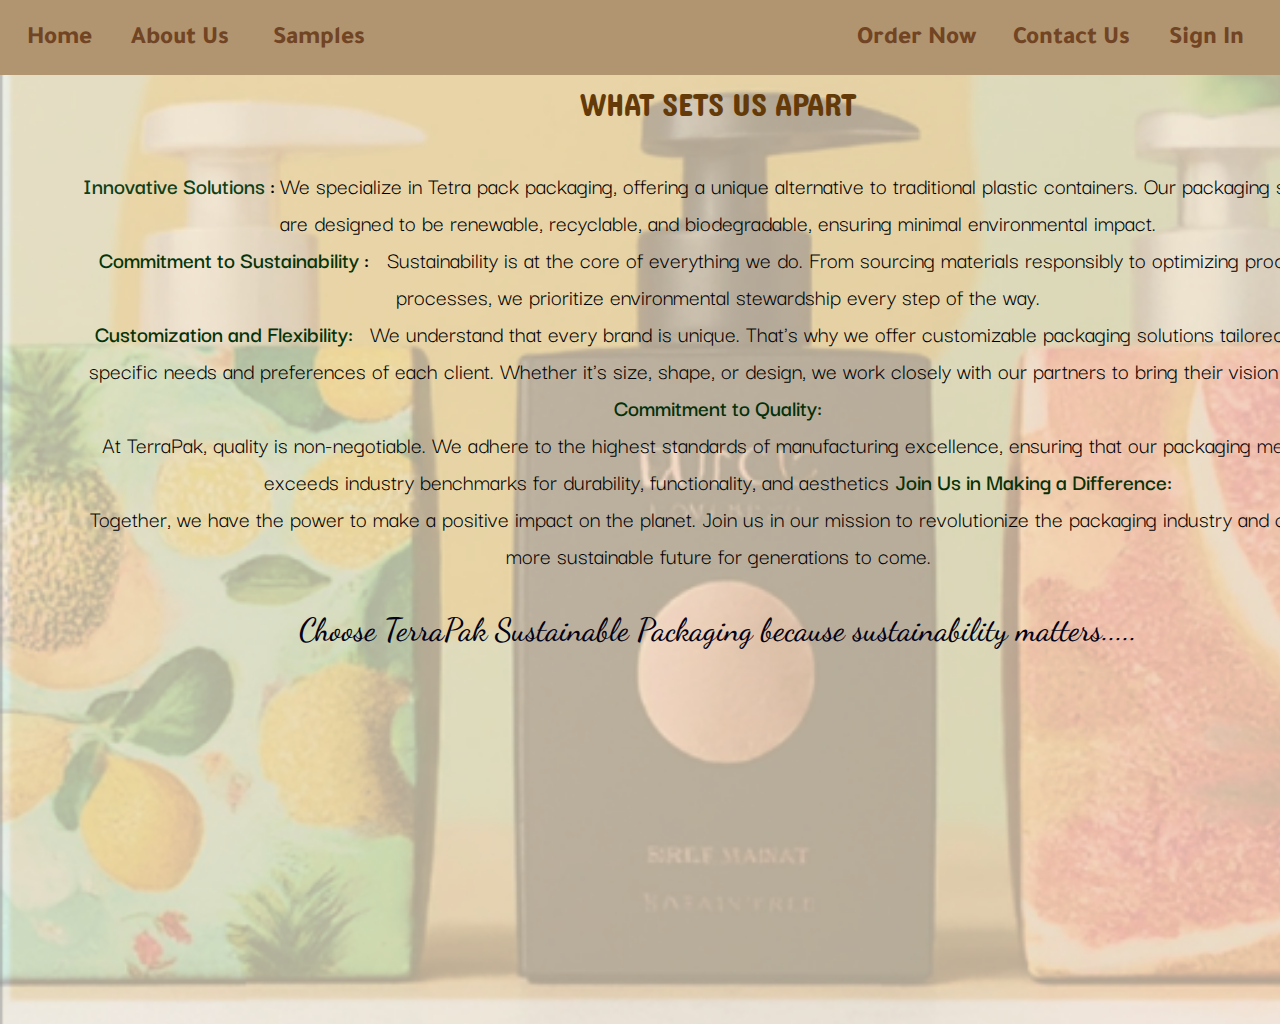
<file: setsusapart/index.html>
<!DOCTYPE html>
<html>
  <head>
    <meta charset="utf-8" />
    <meta name="viewport" content="initial-scale=1, width=device-width" />

    <link rel="stylesheet" href="./global.css" />
    <link rel="stylesheet" href="./style.css" />
    <link
      rel="stylesheet"
      href="https://fonts.googleapis.com/css2?family=Tajawal:wght@800&display=swap"
    />
    <link
      rel="stylesheet"
      href="https://fonts.googleapis.com/css2?family=Dangrek:wght@400&display=swap"
    />
    <link
      rel="stylesheet"
      href="https://fonts.googleapis.com/css2?family=Suwannaphum:wght@300&display=swap"
    />
    <link
      rel="stylesheet"
      href="https://fonts.googleapis.com/css2?family=Sunflower:wght@300&display=swap"
    />
    <link
      rel="stylesheet"
      href="https://fonts.googleapis.com/css2?family=Darker Grotesque:wght@400;500;600;700&display=swap"
    />
    <link
      rel="stylesheet"
      href="https://fonts.googleapis.com/css2?family=Dancing Script:wght@500;700&display=swap"
    />
  </head>
  <body>
    <div class="desktop-9">
      <header class="rectangle-parent8">
        <div class="frame-child11"></div>
        <nav class="frame-parent8">
          <div class="home-container">
            <div class="home3">Home</div>
          </div>
          <div class="about-us4">About Us</div>
          <div class="samples3">Samples</div>
        </nav>
        <nav class="frame-parent9">
          <div class="order-now-wrapper1">
            <div class="order-now3">Order Now</div>
          </div>
          <div class="contact-us3">Contact Us</div>
          <div class="sign-in3">Sign In</div>
        </nav>
      </header>
      <div class="desktop-9-child"></div>
      <main class="image-3-parent">
        <img class="image-3-icon1" alt="" src="./images/background.png" />

        <section class="what-sets-us-container">
          <p class="what-sets-us-apart">
            <span class="what-sets-us">WHAT SETS US APART</span>
          </p>
          <p class="blank-line1">
            <span>
              <span class="blank-line2">&nbsp;</span>
            </span>
          </p>
          <p class="innovative-solutions-we-spe">
            <span class="innovative-solutions-we-spe1">
              <span>
                <span class="innovative-solutions">
                  <span class="innovative-solutions1"
                    >Innovative Solutions</span
                  >
                </span>
                <span>
                  <span class="span">: </span>
                  <span class="span1"> </span>
                  <span
                    >We specialize in Tetra pack packaging, offering a unique
                    alternative to traditional plastic containers. Our packaging
                    solutions are designed to be renewable, recyclable, and
                    biodegradable, ensuring minimal environmental impact.</span
                  >
                </span>
              </span>
            </span>
          </p>
          <p class="commitment-to-sustainability">
            <span class="commitment-to-sustainability1">
              <span>
                <span class="commitment-to-sustainability2">
                  <span class="commitment-to-sustainability3"
                    >Commitment to Sustainability</span
                  >
                </span>
                <span>
                  <span class="span2">:</span>
                  <span class="blank-line3">&nbsp;</span>
                  <span>
                    Sustainability is at the core of everything we do. From
                    sourcing materials responsibly to optimizing production
                    processes, we prioritize environmental stewardship every
                    step of the way.</span
                  >
                </span>
              </span>
            </span>
          </p>
          <p class="customization-and-flexibility">
            <span class="customization-and-flexibility1">
              <span>
                <span class="customization-and-flexibility2">
                  <span class="customization-and-flexibility3"
                    >Customization and Flexibility:</span
                  >
                </span>
                <span>
                  <span class="span3"> </span>
                  <span class="blank-line4">&nbsp;</span>
                  <span
                    >We understand that every brand is unique. That's why we
                    offer customizable packaging solutions tailored to the
                    specific needs and preferences of each client. Whether it's
                    size, shape, or design, we work closely with our partners to
                    bring their vision to life.</span
                  >
                  <span class="blank-line5">&nbsp;</span>
                </span>
                <span class="commitment-to-quality"
                  >Commitment to Quality:</span
                >
              </span>
            </span>
          </p>
          <p class="at-terrapak-quality-is-non-ne">
            <span class="at-terrapak-quality-is-non-ne1">
              <span>
                <span>
                  <span
                    >At TerraPak, quality is non-negotiable. We adhere to the
                    highest standards of manufacturing excellence, ensuring that
                    our packaging meets or exceeds industry benchmarks for
                    durability, functionality, and aesthetics</span
                  >
                  <span class="span4"> </span>
                </span>
                <span class="join-us-in">Join Us in Making a Difference:</span>
              </span>
            </span>
          </p>
          <p class="together-we-have-the-power-to">
            <span class="together-we-have-the-power-to1">
              <span>
                <span>
                  <span
                    >Together, we have the power to make a positive impact on
                    the planet. Join us in our mission to revolutionize the
                    packaging industry and create a more sustainable future for
                    generations to come.</span
                  >
                </span>
              </span>
            </span>
          </p>
          <p class="blank-line6">
            <span class="blank-line7">
              <span>
                <span>
                  <span class="blank-line8">&nbsp;</span>
                </span>
              </span>
            </span>
          </p>
          <p class="choose-terrapak-sustainable-pa">
            <span class="choose-terrapak-sustainable-pa1">
              <span class="choose-terrapak-sustainable"
                >Choose TerraPak Sustainable Packaging because
                sustainability matters.....</span
              >
            </span>
          </p>
          <p class="blank-line9">
            <span class="blank-line10">
              <span class="blank-line11">&nbsp;</span>
            </span>
          </p>
        </section>
      </main>
    </div>
  </body>
</html>
</file>
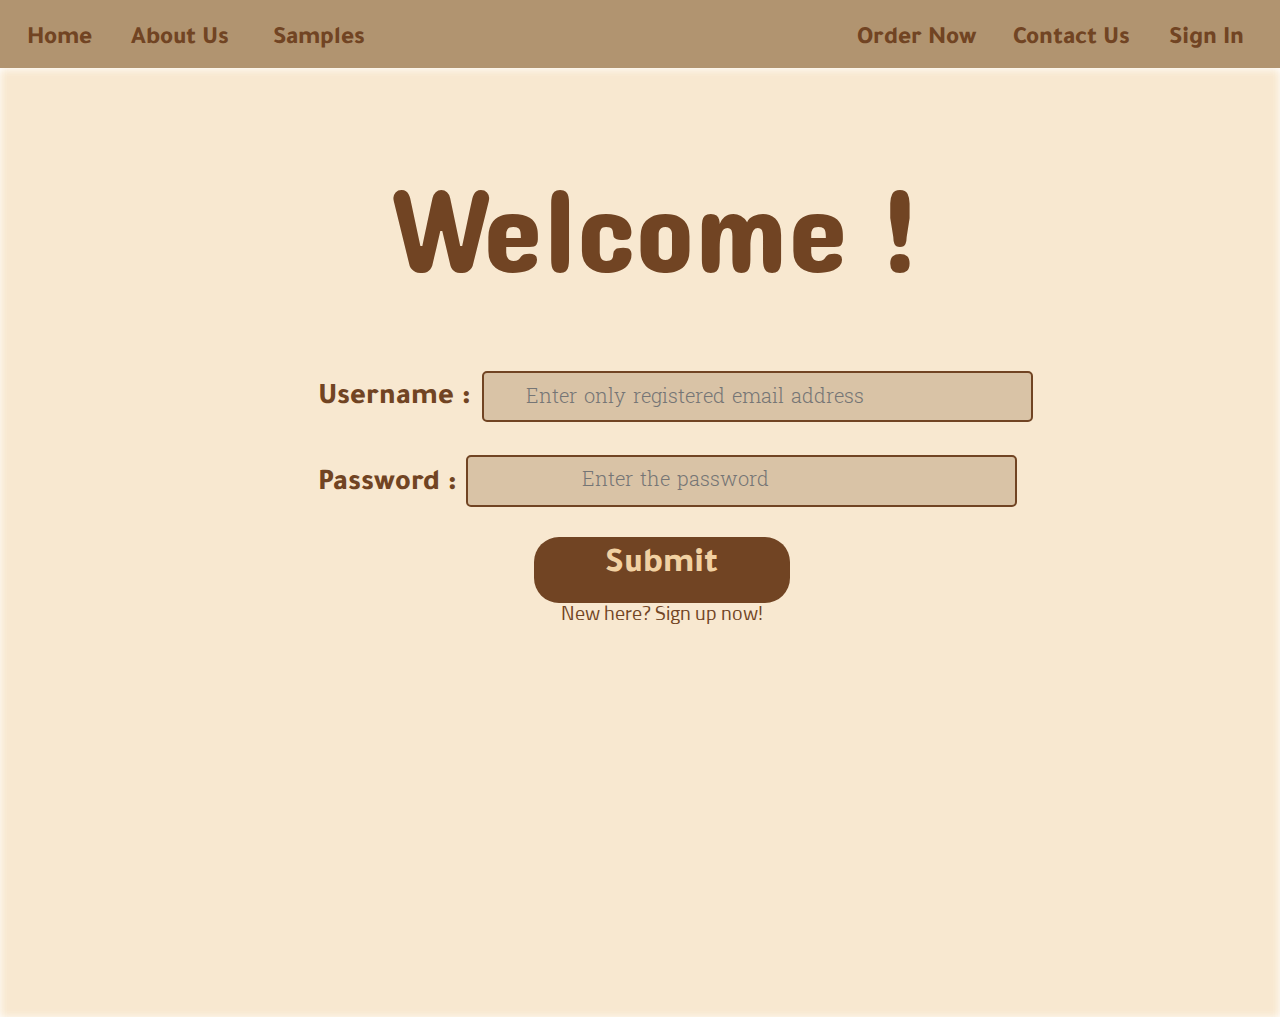
<file: sign in/index.html>
<!DOCTYPE html>
<html>
  <head>
    <meta charset="utf-8" />
    <meta name="viewport" content="initial-scale=1, width=device-width" />

    <link rel="stylesheet" href="./global.css" />
    <link rel="stylesheet" href="./index.css" />
    <link
      rel="stylesheet"
      href="https://fonts.googleapis.com/css2?family=Tajawal:wght@800&display=swap"
    />
    <link
      rel="stylesheet"
      href="https://fonts.googleapis.com/css2?family=Dangrek:wght@400&display=swap"
    />
    <link
      rel="stylesheet"
      href="https://fonts.googleapis.com/css2?family=Suwannaphum:wght@300&display=swap"
    />
    <link
      rel="stylesheet"
      href="https://fonts.googleapis.com/css2?family=Sunflower:wght@300&display=swap"
    />
  </head>
  <body>
    <div class="desktop-6">
      <header class="rectangle-parent">
        <div class="frame-child"></div>
        <nav class="frame-parent">
          <div class="home-wrapper">
            <div class="home"><a id="buttons" href="home.html">Home</a></div>
          </div>
          <div class="about-us"><a id="buttons" href="about-us.html">About Us</a></div>
          <div class="samples"><a id="buttons" href="Samples.html">Samples</a></div>
        </nav>
        <nav class="frame-group">
          <div class="order-now-wrapper">
            <div class="order-now"><a id="buttons" href="order-now.html">Order Now</a></div>
          </div>
          <div class="contact-us"><a id="buttons" href="Contact-us.html">Contact Us</a></div>
          <div class="sign-in"><a id="buttons" href="Sign-In.html">Sign In</a></div>
        </nav>
      </header>
      <main class="rectangle-group">
        <section class="frame-item"></section>
        <div class="welcome-wrapper">
          <h1 class="welcome">Welcome !</h1>
        </div>
        <form class="frame-container">
          <div class="frame-div">
            <div class="username-wrapper">
              <div class="username">Username :</div>
            </div>
            <div class="rectangle-container">
              <div class="frame-inner"></div>
              <input
                class="enter-only-registered"
                placeholder="Enter only registered email address"
                type="text"
              />
            </div>
          </div>
          <div class="password-parent">
            <div class="password">Password :</div>
            <div class="rectangle-parent1">
              <div class="rectangle-div"></div>
              <input
                class="enter-the-password"
                placeholder="Enter the password"
                type="text"
              />
            </div>
          </div>
          <div class="frame-wrapper">
            <div class="new-here-sign-up-now-parent">
              <a class="new-here-sign" href="/hackathon/signup/index.html" id="buttons">New here? Sign up now!</a>
              <button class="vector-parent">
                <!-- <img
                  class="rectangle-icon"
                  alt=""
                  src="./public/rectangle-19.svg"
                /> -->

                <div class="submit">Submit</div>
              </button>
            </div>
          </div>
        </form>
      </main>
    </div>
  </body>
</html>
</file>
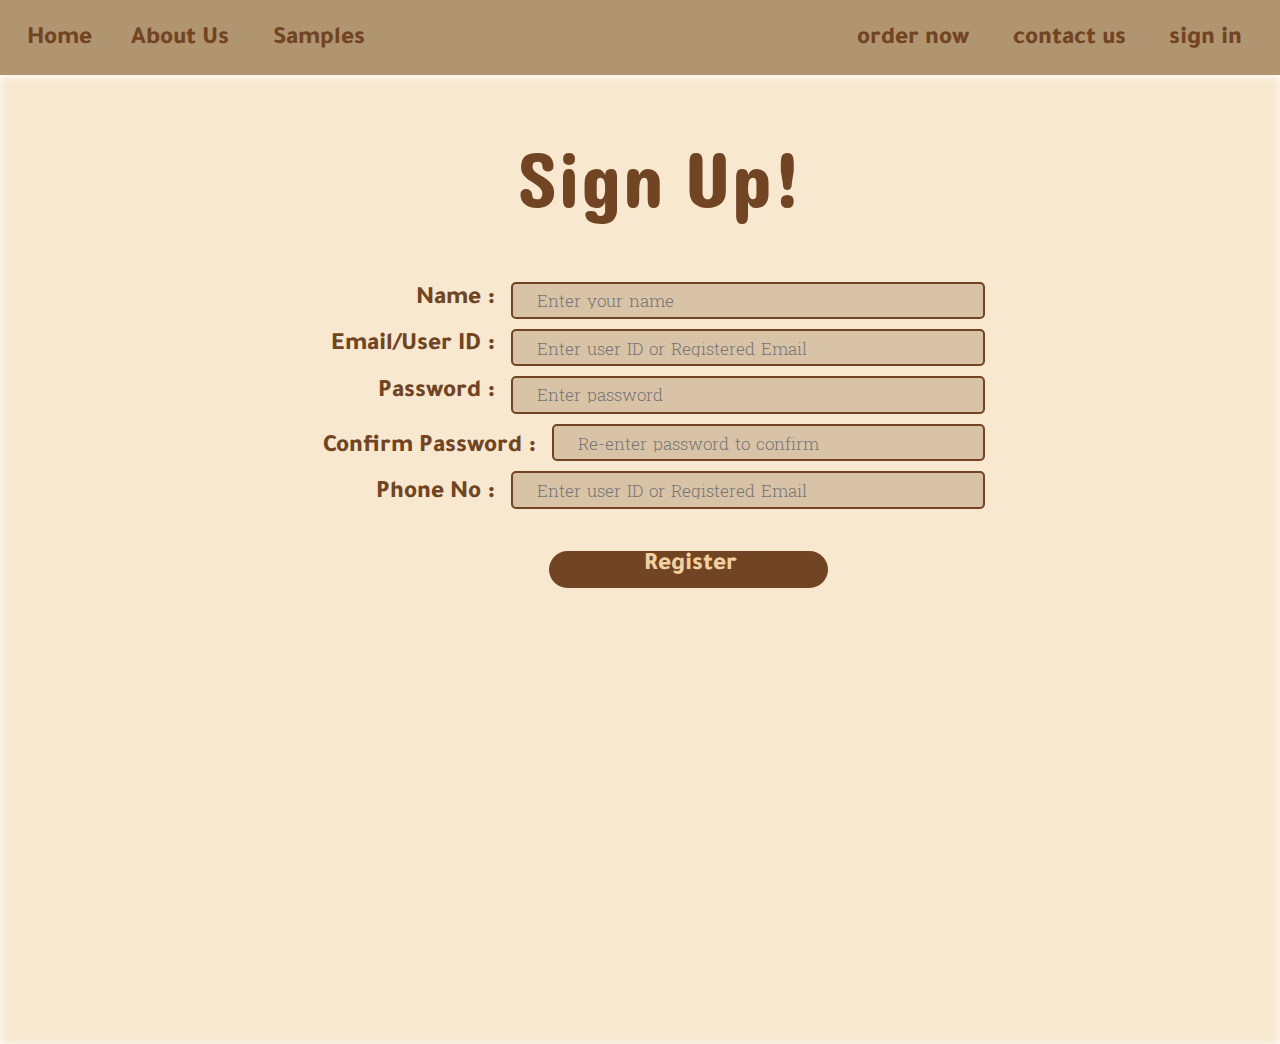
<file: signup/index.html>
<!DOCTYPE html>
<html>
  <head>
    <meta charset="utf-8" />
    <meta name="viewport" content="initial-scale=1, width=device-width" />

    <link rel="stylesheet" href="./global.css" />
    <link rel="stylesheet" href="./index.css" />
    <link
      rel="stylesheet"
      href="https://fonts.googleapis.com/css2?family=Tajawal:wght@800&display=swap"
    />
    <link
      rel="stylesheet"
      href="https://fonts.googleapis.com/css2?family=Dangrek:wght@400&display=swap"
    />
    <link
      rel="stylesheet"
      href="https://fonts.googleapis.com/css2?family=Suwannaphum:wght@300&display=swap"
    />
    <link
      rel="stylesheet"
      href="https://fonts.googleapis.com/css2?family=Sunflower:wght@300&display=swap"
    />
  </head>
  <body>
    <div class="desktop-7">
      <header class="group-header">
        <div class="frame-child1"></div>
        <nav class="f-r-a-m-e-h-e-a-d-e-r-parent">
          <div class="f-r-a-m-e-h-e-a-d-e-r">
            <div class="home1"><a id="buttons" href="Home.html">Home</a></div>
          </div>
          <div class="about-us1"><a id="buttons" href="About-us.html">About Us</a></div>
          <div class="samples1"><a id="buttons" href="Samples.html">Samples</a></div>
        </nav>
        <nav class="frame-nav">
          <div class="order-now-container">
            <div class="order-now1"><a id="buttons" href="order-now.html">order now</a></div>
          </div>
          <div class="contact-us1"><a id="buttons" href="contact-us.html">contact us</a></div>
          <div class="sign-in1"><a id="buttons" href="sign-in.html">sign in</a></div>
        </nav>
      </header>
      <main class="label-password-confirmation-parent">
        <section class="label-password-confirmation"></section>
        <div class="sign-up-wrapper">
          <h1 class="sign-up">Sign Up!</h1>
        </div>
        <form class="frame-form">
          <div class="frame-parent1">
            <div class="frame-parent2">
              <div class="frame-wrapper1">
                <div class="name-parent">
                  <div class="name">Name :</div>
                  <div class="emailuser-id">Email/User ID :</div>
                  <div class="password1">Password :</div>
                </div>
              </div>
              <div class="frame-parent3">
                <div class="rectangle-parent2">
                  <div class="frame-child2"></div>
                  <input
                    class="enter-your-name"
                    placeholder="Enter your name "
                    type="text"
                  />
                </div>
                <div class="rectangle-parent3">
                  <div class="frame-child3"></div>
                  <input
                    class="enter-user-id"
                    placeholder="Enter user ID or Registered Email"
                    type="text"
                  />
                </div>
                <div class="rectangle-parent4">
                  <div class="frame-child4"></div>
                  <input
                    class="enter-password"
                    placeholder="Enter password"
                    type="text"
                  />
                </div>
              </div>
            </div>
            <div class="frame-parent4">
              <div class="confirm-password-wrapper">
                <div class="confirm-password">Confirm Password :</div>
              </div>
              <div class="rectangle-parent5">
                <div class="frame-child5"></div>
                <input
                  class="re-enter-password-to"
                  placeholder="Re-enter password to confirm"
                  type="text"
                />
              </div>
            </div>
            <div class="frame-parent5">
              <div class="phone-no-wrapper">
                <div class="phone-no">Phone No :</div>
              </div>
              <div class="rectangle-parent6">
                <div class="frame-child6"></div>
                <input
                  class="enter-user-id1"
                  placeholder="Enter user ID or Registered Email"
                  type="text"
                />
              </div>
            </div>
          </div>
          <div class="frame-wrapper2">
            <button class="vector-group">

              <div class="register">Register</div>
            </button>
          </div>
        </form>
      </main>
    </div>
  </body>
</html>
</file>
<file: setsusapart/global.css>
body {
    margin: 0;
    line-height: normal;
  }
  
  :root {
    /* fonts */
    --font-tajawal: Tajawal;
    --font-sunflower: Sunflower;
    --font-suwannaphum: Suwannaphum;
    --font-dangrek: Dangrek;
    --font-darker-grotesque: "Darker Grotesque";
    --font-dancing-script: "Dancing Script";
  
    /* font sizes */
    --font-size-16xl: 35px;
    --font-size-2xl: 21px;
    --font-size-9xl: 28px;
    --font-size-xl: 20px;
    --font-size-base: 16px;
    --font-size-11xl: 30px;
    --font-size-lg: 18px;
    --font-size-5xl: 24px;
    --font-size-6xl: 25px;
    --font-size-mid: 17px;
    --font-size-13xl: 32px;
    --font-size-lgi: 19px;
  
    /* Colors */
    --color-white: #fff;
    --color-navajowhite-100: #f1d1a2;
    --color-navajowhite-200: rgba(241, 209, 162, 0.5);
    --color-saddlebrown-100: #714423;
    --color-gray-100: rgba(0, 0, 0, 0.6);
    --color-tan-100: #b19470;
    --color-tan-200: rgba(177, 148, 112, 0.44);
    --color-sienna: #966b4a;
    --color-silver: #c5c4ae;
    --color-black: #000;
  
    /* Gaps */
    --gap-xl: 20px;
    --gap-base-9: 15.9px;
  
    /* Paddings */
    --padding-40xl: 59px;
    --padding-6xl: 25px;
    --padding-140xl: 159px;
    --padding-xl: 20px;
    --padding-18xl: 37px;
    --padding-55xl: 74px;
    --padding-base: 16px;
    --padding-smi: 13px;
    --padding-8xl: 27px;
    --padding-3xl: 22px;
    --padding-3xs-7: 9.7px;
    --padding-2xs-6: 10.6px;
    --padding-5xl-1: 24.1px;
    --padding-5xs-9: 7.9px;
  
    /* Border radiuses */
    --br-6xl: 25px;
    --br-8xs: 5px;
  }
</file>
<file: setsusapart/style.css>
.frame-child11 {
    height: 75px;
    width: 1440px;
    position: relative;
    background-color: var(--color-tan-100);
    display: none;
    max-width: 100%;
  }
  .home3 {
    align-self: stretch;
    position: relative;
    font-weight: 800;
    z-index: 1;
  }
  .home-container {
    width: 126px;
    display: flex;
    flex-direction: column;
    align-items: flex-start;
    justify-content: flex-start;
    padding: 0 var(--padding-3xl) 0 0;
    box-sizing: border-box;
  }
  .about-us4,
  .samples3 {
    position: relative;
    font-weight: 800;
    z-index: 1;
    margin-left: -22px;
  }
  .about-us4 {
    flex: 1;
    white-space: nowrap;
  }
  .samples3 {
    width: 122px;
    display: inline-block;
    flex-shrink: 0;
  }
  .frame-parent8 {
    margin: 0;
    width: 368px;
    display: flex;
    flex-direction: row;
    align-items: flex-start;
    justify-content: flex-start;
    max-width: 100%;
    text-align: left;
    font-size: var(--font-size-6xl);
    color: var(--color-saddlebrown-100);
    font-family: var(--font-tajawal);
  }
  .order-now3 {
    width: 142px;
    height: 37px;
    position: relative;
    font-weight: 800;
    display: inline-block;
    flex-shrink: 0;
    white-space: nowrap;
    box-sizing: border-box;
    padding-right: var(--padding-xl);
    z-index: 1;
  }
  .order-now-wrapper1 {
    flex: 1;
    display: flex;
    flex-direction: column;
    align-items: flex-start;
    justify-content: flex-start;
  }
  .contact-us3,
  .sign-in3 {
    position: relative;
    font-weight: 800;
    white-space: nowrap;
    z-index: 1;
    margin-left: -26px;
  }
  .contact-us3 {
    flex: 1;
  }
  .sign-in3 {
    height: 37px;
    width: 95px;
    display: inline-block;
    flex-shrink: 0;
  }
  .frame-parent9,
  .rectangle-parent8 {
    display: flex;
    flex-direction: row;
    align-items: flex-start;
    max-width: 100%;
  }
  .frame-parent9 {
    margin: 0;
    width: 407px;
    justify-content: flex-start;
    text-align: left;
    font-size: var(--font-size-6xl);
    color: var(--color-saddlebrown-100);
    font-family: var(--font-tajawal);
  }
  .rectangle-parent8 {
    align-self: stretch;
    background-color: var(--color-tan-100);
    justify-content: space-between;
    padding: var(--padding-6xl) var(--padding-base) var(--padding-smi)
      var(--padding-8xl);
    box-sizing: border-box;
    top: 0;
    z-index: 99;
    position: sticky;
    gap: var(--gap-xl);
  }
  .desktop-9-child {
    width: 837px;
    height: 739px;
    position: relative;
    overflow: hidden;
    flex-shrink: 0;
    display: none;
    max-width: 100%;
  }
  .image-3-icon1 {
    position: absolute;
    top: 0;
    left: 0;
    width: 1440px;
    height: 949px;
    object-fit: cover;
    mix-blend-mode: normal;
    z-index: 1;
  }
  .what-sets-us {
    font-size: var(--font-size-13xl);
    font-family: var(--font-dangrek);
    color: #643a08;
  }
  .what-sets-us-apart {
    margin: 0;
  }
  .blank-line2 {
    font-weight: 500;
    font-family: var(--font-darker-grotesque);
    color: var(--color-black);
  }
  .blank-line1 {
    margin: 0;
  }
  .innovative-solutions1 {
    color: #0e4018;
  }
  .innovative-solutions,
  .span,
  .span1 {
    font-weight: 600;
    font-family: var(--font-darker-grotesque);
  }
  .span1 {
    font-weight: 500;
  }
  .innovative-solutions-we-spe1 {
    line-height: 37px;
  }
  .innovative-solutions-we-spe {
    margin: 0;
  }
  .commitment-to-sustainability3 {
    color: #043509;
  }
  .blank-line3,
  .commitment-to-sustainability2,
  .span2 {
    font-weight: 600;
    font-family: var(--font-darker-grotesque);
  }
  .blank-line3 {
    font-weight: 500;
  }
  .commitment-to-sustainability1 {
    line-height: 37px;
  }
  .commitment-to-sustainability {
    margin: 0;
  }
  .customization-and-flexibility3 {
    color: #033308;
  }
  .customization-and-flexibility2,
  .span3 {
    font-weight: 600;
    font-family: var(--font-darker-grotesque);
  }
  .blank-line4,
  .blank-line5,
  .commitment-to-quality {
    font-weight: 500;
    font-family: var(--font-darker-grotesque);
  }
  .commitment-to-quality {
    font-weight: 600;
    color: #03300a;
  }
  .customization-and-flexibility1 {
    line-height: 37px;
  }
  .customization-and-flexibility {
    margin: 0;
  }
  .join-us-in,
  .span4 {
    font-weight: 500;
    font-family: var(--font-darker-grotesque);
  }
  .join-us-in {
    font-weight: 600;
    color: #083004;
  }
  .at-terrapak-quality-is-non-ne1 {
    line-height: 37px;
  }
  .at-terrapak-quality-is-non-ne {
    margin: 0;
  }
  .together-we-have-the-power-to1 {
    line-height: 37px;
  }
  .together-we-have-the-power-to {
    margin: 0;
  }
  .blank-line8 {
    font-weight: 500;
  }
  .blank-line7 {
    line-height: 37px;
  }
  .blank-line6 {
    margin: 0;
  }
  .choose-terrapak-sustainable {
    font-weight: 500;
  }
  .choose-terrapak-sustainable-pa1 {
    line-height: 37px;
  }
  .choose-terrapak-sustainable-pa {
    margin: 0;
    font-size: var(--font-size-13xl);
    color: #030216;
    font-family: var(--font-dancing-script);
  }
  .blank-line11 {
    font-weight: 500;
  }
  .blank-line10 {
    line-height: 37px;
  }
  .blank-line9 {
    margin: 0;
  }
  .what-sets-us-container {
    position: absolute;
    top: 2px;
    left: 70px;
    text-align: center;
    display: inline-block;
    width: 1296px;
    z-index: 2;
    font-size: var(--font-size-5xl);
    color: var(--color-black);
    font-family: var(--font-darker-grotesque);
  }
  .image-3-parent {
    align-self: stretch;
    height: 949px;
    position: relative;
  }
  .desktop-9 {
    width: 100%;
    position: relative;
    background-color: var(--color-silver);
    overflow: hidden;
    display: flex;
    flex-direction: column;
    align-items: flex-start;
    justify-content: flex-start;
    letter-spacing: normal;
  }
  @media screen and (max-width: 775px) {
    .frame-parent8 {
      display: none;
    }
  }
  @media screen and (max-width: 450px) {
    .what-sets-us-container {
      font-size: var(--font-size-lgi);
    }
  }
</file>
<file: sign in/global.css>
body {
    margin: 0;
    line-height: normal;
  }
  
  :root {
    /* fonts */
    --font-tajawal: Tajawal;
    --font-sunflower: Sunflower;
    --font-suwannaphum: Suwannaphum;
    --font-dangrek: Dangrek;
  
    /* font sizes */
    --font-size-xl: 20px;
    --font-size-base: 16px;
    --font-size-11xl: 30px;
    --font-size-lg: 18px;
    --font-size-5xl: 24px;
    --font-size-6xl: 25px;
  
    /* Colors */
    --color-saddlebrown-100: #714423;
    --color-gray: rgba(0, 0, 0, 0.6);
    --color-tan-100: #b19470;
    --color-tan-200: rgba(177, 148, 112, 0.44);
  
    /* Paddings */
    --padding-6xl: 25px;
    --padding-140xl: 159px;
    --padding-xl: 20px;
    --padding-18xl: 37px;
  
    /* Border radiuses */
    --br-8xs: 5px;
  }
</file>
<file: sign in/index.css>
.frame-child {
    height: 75px;
    width: 1440px;
    position: relative;
    background-color: var(--color-tan-100);
    display: none;
    max-width: 100%;
  }
  .home {
    align-self: stretch;
    position: relative;
    font-weight: 800;
    z-index: 1;
  }
  .home-wrapper {
    width: 126px;
    display: flex;
    flex-direction: column;
    align-items: flex-start;
    justify-content: flex-start;
    padding: 0 22px 0 0;
    box-sizing: border-box;
  }
  .about-us,
  .samples {
    position: relative;
    color: #714423;
    text-decoration: none;
    font-weight: 800;
    z-index: 1;
    margin-left: -22px;
  }
  .about-us {
    flex: 1;
    white-space: nowrap;
  }
  .samples {
    width: 122px;
    display: inline-block;
    flex-shrink: 0;
  }
  .frame-parent {
    margin: 0;
    width: 368px;
    display: flex;
    flex-direction: row;
    align-items: flex-start;
    justify-content: flex-start;
    max-width: 100%;
    text-align: left;
    font-size: var(--font-size-6xl);
    color: var(--color-saddlebrown-100);
    font-family: var(--font-tajawal);
  }
  .order-now {
    width: 142px;
    position: relative;
    font-weight: 800;
    display: inline-block;
    white-space: nowrap;
    box-sizing: border-box;
    padding-right: var(--padding-xl);
    z-index: 1;
  }
  .order-now-wrapper {
    flex: 1;
    display: flex;
    flex-direction: column;
    align-items: flex-start;
    justify-content: flex-start;
  }
  .contact-us,
  .sign-in {
    position: relative;
    font-weight: 800;
    white-space: nowrap;
    z-index: 1;
    margin-left: -26px;
  }
  .contact-us {
    flex: 1;
  }
  .sign-in {
    width: 95px;
    display: inline-block;
    flex-shrink: 0;
  }
  .frame-group,
  .rectangle-parent {
    display: flex;
    flex-direction: row;
    align-items: flex-start;
    max-width: 100%;
  }
  .frame-group {
    margin: 0;
    width: 407px;
    justify-content: flex-start;
    text-align: left;
    font-size: var(--font-size-6xl);
    color: var(--color-saddlebrown-100);
    font-family: var(--font-tajawal);
  }
  .rectangle-parent {
    align-self: stretch;
    background-color: var(--color-tan-100);
    justify-content: space-between;
    padding: var(--padding-6xl) 16px 13px 27px;
    box-sizing: border-box;
    top: 0;
    z-index: 99;
    position: sticky;
    gap: 20px;
  }
  .frame-item {
    width: 100%;
    height: 100%;
    position: absolute;
    margin: 0 !important;
    right: 0;
    bottom: -1px;
    left: 0;
    background-color: rgba(241, 209, 162, 0.5);
    filter: blur(4px);
  }
  .welcome {
    margin: 0;
    height: 194px;
    width: 580px;
    position: relative;
    font-size: inherit;
    font-weight: 400;
    font-family: inherit;
    display: inline-block;
    flex-shrink: 0;
    max-width: 100%;
    z-index: 1;
  }
  .welcome-wrapper {
    align-self: stretch;
    display: flex;
    flex-direction: row;
    align-items: flex-start;
    justify-content: center;
    padding: 0 0 0 74px;
    box-sizing: border-box;
    max-width: 100%;
  }
  .username {
    align-self: stretch;
    height: 48px;
    position: relative;
    font-size: var(--font-size-11xl);
    font-weight: 800;
    font-family: var(--font-tajawal);
    color: var(--color-saddlebrown-100);
    text-align: left;
    display: inline-block;
    flex-shrink: 0;
    z-index: 1;
  }
  .username-wrapper {
    width: 174px;
    display: flex;
    flex-direction: column;
    align-items: flex-start;
    justify-content: flex-start;
    padding: 11px 0 0;
    box-sizing: border-box;
  }
  .frame-inner {
    position: absolute;
    height: calc(100% - 2px);
    top: 1px;
    bottom: 1px;
    left: 55px;
    border-radius: var(--br-8xs);
    background-color: var(--color-tan-200);
    border: 2px solid var(--color-saddlebrown-100);
    box-sizing: border-box;
    width: 550.6px;
    z-index: 1;
  }
  .enter-only-registered {
    width: 100%;
    border: 0;
    outline: 0;
    font-weight: 300;
    font-family: var(--font-suwannaphum);
    font-size: var(--font-size-xl);
    background-color: transparent;
    position: absolute;
    height: 100%;
    top: 0;
    left: 0;
    color: var(--color-gray);
    text-align: center;
    display: flex;
    align-items: center;
    justify-content: center;
    padding: 0;
    z-index: 2;
  }
  .rectangle-container {
    height: 53px;
    flex: 1;
    position: relative;
    min-width: 394px;
    max-width: 100%;
    margin-left: -65px;
  }
  .frame-div {
    align-self: stretch;
    display: flex;
    flex-direction: row;
    flex-wrap: wrap;
    align-items: flex-start;
    justify-content: center;
    max-width: 100%;
    row-gap: 20px;
  }
  .password,
  .rectangle-div {
    position: absolute;
    z-index: 1;
  }
  .password {
    top: 13px;
    left: 0;
    font-size: var(--font-size-11xl);
    font-weight: 800;
    font-family: var(--font-tajawal);
    color: var(--color-saddlebrown-100);
    text-align: left;
    display: inline-block;
    width: 156px;
    height: 46px;
  }
  .rectangle-div {
    height: calc(100% - 1px);
    top: 1px;
    bottom: 0;
    left: 132px;
    border-radius: var(--br-8xs);
    background-color: var(--color-tan-200);
    border: 2px solid var(--color-saddlebrown-100);
    box-sizing: border-box;
    width: 551px;
  }
  .enter-the-password {
    width: 100%;
    border: 0;
    outline: 0;
    font-weight: 300;
    font-family: var(--font-suwannaphum);
    font-size: var(--font-size-xl);
    background-color: transparent;
    position: absolute;
    height: 100%;
    top: 0;
    left: 0;
    color: var(--color-gray);
    text-align: center;
    display: flex;
    align-items: center;
    justify-content: center;
    padding: 0;
    z-index: 2;
  }
  .rectangle-parent1 {
    position: absolute;
    top: 0;
    left: 16px;
    width: 683px;
    height: 53px;
  }
  .password-parent {
    width: 699px;
    height: 59px;
    position: relative;
    max-width: 100%;
  }
  .new-here-sign,
  .rectangle-icon {
    position: absolute;
    left: 0;
    z-index: 1;
  }
  .new-here-sign {
    top: 51px;
    font-size: var(--font-size-xl);
    font-weight: 300;
    font-family: var(--font-sunflower);
    color: rgba(113, 68, 35, 0.7);
    text-align: center;
    display: flex;
    align-items: center;
    justify-content: center;
    width: 527px;
    height: 53px;
  }
  .rectangle-icon {
    top: 0;
    border-radius: 25px;
    width: 256px;
    height: 51px;
  }
  .submit {
    position: absolute;
    top: 8px;
    left: 46px;
    font-size: 35px;
    font-weight: 800;
    font-family: var(--font-tajawal);
    color: #f1d1a2;
    text-align: center;
    display: inline-block;
    width: 163px;
    height: 58px;
    z-index: 2;
  }

  #buttons{
    color: #714423;
    text-decoration: none;
  }

  .vector-parent {
    cursor: pointer;
    border: 0;
    padding: 0;
    background-color: #714423;
    border-radius: 25px;
    position: absolute;
    top: 0;
    left: 136px;
    width: 256px;
    height: 66px;
  }
  .new-here-sign-up-now-parent {
    height: 104px;
    flex: 1;
    position: relative;
    max-width: 100%;
  }
  .frame-wrapper {
    width: 601px;
    display: flex;
    flex-direction: row;
    align-items: flex-start;
    justify-content: flex-end;
    padding: 0 var(--padding-18xl);
    box-sizing: border-box;
    max-width: 100%;
  }
  .desktop-6,
  .frame-container,
  .rectangle-group {
    display: flex;
    flex-direction: column;
    justify-content: flex-start;
  }
  .frame-container {
    margin: 0;
    width: 715px;
    align-items: flex-end;
    gap: 24.5px;
    max-width: 100%;
  }
  .desktop-6,
  .rectangle-group {
    position: relative;
    align-items: flex-start;
  }
  .rectangle-group {
    align-self: stretch;
    padding: 59px 318px 376px;
    box-sizing: border-box;
    gap: 49px;
    max-width: 100%;
    text-align: left;
    font-size: 120px;
    color: var(--color-saddlebrown-100);
    font-family: var(--font-dangrek);
  }
  .desktop-6 {
    width: 100%;
    background-color: #fff;
    overflow: hidden;
    letter-spacing: normal;
  }
  @media screen and (max-width: 1050px) {
    .rectangle-container {
      min-width: 100%;
    }
  }
  @media screen and (max-width: 1000px) {
    .frame-parent {
      display: none;
    }
    .welcome {
      font-size: 48px;
    }
    .password,
    .username {
      font-size: var(--font-size-5xl);
    }
    .submit {
      font-size: 28px;
    }
    .rectangle-group {
      padding-top: 38px;
      padding-bottom: 244px;
      box-sizing: border-box;
    }
  }
  @media screen and (max-width: 725px) {
    .welcome-wrapper {
      padding-left: var(--padding-18xl);
      box-sizing: border-box;
    }
    .rectangle-container {
      margin-left: 0;
    }
    .rectangle-group {
      gap: 24px 49px;
      padding: var(--padding-6xl) var(--padding-140xl) var(--padding-140xl);
      box-sizing: border-box;
    }
  }
  @media screen and (max-width: 450px) {
    .welcome {
      font-size: var(--font-size-11xl);
    }
    .username {
      font-size: var(--font-size-lg);
    }
    .enter-only-registered {
      font-size: var(--font-size-base);
    }
    .password {
      font-size: var(--font-size-lg);
    }
    .enter-the-password,
    .new-here-sign {
      font-size: var(--font-size-base);
    }
    .submit {
      font-size: 21px;
    }
    .rectangle-group {
      padding-left: var(--padding-xl);
      padding-right: var(--padding-xl);
      box-sizing: border-box;
    }
  }
</file>
<file: signup/global.css>
body {
    margin: 0;
    line-height: normal;
  }
  
  :root {
    /* fonts */
    --font-tajawal: Tajawal;
    --font-sunflower: Sunflower;
    --font-suwannaphum: Suwannaphum;
    --font-dangrek: Dangrek;
  
    /* font sizes */
    --font-size-16xl: 35px;
    --font-size-2xl: 21px;
    --font-size-9xl: 28px;
    --font-size-xl: 20px;
    --font-size-base: 16px;
    --font-size-11xl: 30px;
    --font-size-lg: 18px;
    --font-size-5xl: 24px;
    --font-size-6xl: 25px;
    --font-size-mid: 17px;
  
    /* Colors */
    --color-white: #fff;
    --color-navajowhite-100: #f1d1a2;
    --color-navajowhite-200: rgba(241, 209, 162, 0.5);
    --color-saddlebrown-100: #714423;
    --color-gray: rgba(0, 0, 0, 0.6);
    --color-tan-100: #b19470;
    --color-tan-200: rgba(177, 148, 112, 0.44);
    --color-sienna: #966b4a;
  
    /* Gaps */
    --gap-xl: 20px;
    --gap-base-9: 15.9px;
  
    /* Paddings */
    --padding-40xl: 59px;
    --padding-6xl: 25px;
    --padding-140xl: 159px;
    --padding-xl: 20px;
    --padding-18xl: 37px;
    --padding-base: 16px;
    --padding-smi: 13px;
    --padding-8xl: 27px;
    --padding-3xl: 22px;
    --padding-3xs-7: 9.7px;
    --padding-2xs-6: 10.6px;
    --padding-5xl-1: 24.1px;
    --padding-5xs-9: 7.9px;
  
    /* Border radiuses */
    --br-6xl: 25px;
    --br-8xs: 5px;
  }
</file>
<file: signup/index.css>
.frame-child1 {
    height: 75px;
    width: 1440px;
    position: relative;
    background-color: var(--color-tan-100);
    display: none;
    max-width: 100%;
  }
  .home1 {
    align-self: stretch;
    height: 37px;
    position: relative;
    font-weight: 800;
    display: inline-block;
    flex-shrink: 0;
    z-index: 1;
  }
  .f-r-a-m-e-h-e-a-d-e-r {
    width: 126px;
    display: flex;
    flex-direction: column;
    align-items: flex-start;
    justify-content: flex-start;
    padding: 0 var(--padding-3xl) 0 0;
    box-sizing: border-box;
  }
  .about-us1,
  .samples1 {
    height: 37px;
    position: relative;
    font-weight: 800;
    display: inline-block;
    z-index: 1;
    margin-left: -22px;
  }
  .about-us1 {
    flex: 1;
    white-space: nowrap;
  }
  .samples1 {
    width: 122px;
    flex-shrink: 0;
  }
  .f-r-a-m-e-h-e-a-d-e-r-parent {
    margin: 0;
    width: 368px;
    display: flex;
    flex-direction: row;
    align-items: flex-start;
    justify-content: flex-start;
    max-width: 100%;
    text-align: left;
    font-size: var(--font-size-6xl);
    color: var(--color-saddlebrown-100);
    font-family: var(--font-tajawal);
  }
  .order-now1 {
    width: 142px;
    height: 37px;
    position: relative;
    font-weight: 800;
    display: inline-block;
    flex-shrink: 0;
    white-space: nowrap;
    box-sizing: border-box;
    padding-right: var(--padding-xl);
    z-index: 1;
  }
  .order-now-container {
    flex: 1;
    display: flex;
    flex-direction: column;
    align-items: flex-start;
    justify-content: flex-start;
  }
  .contact-us1,
  .sign-in1 {
    height: 37px;
    position: relative;
    font-weight: 800;
    display: inline-block;
    white-space: nowrap;
    z-index: 1;
    margin-left: -26px;
  }
  .contact-us1 {
    flex: 1;
  }
  .sign-in1 {
    width: 95px;
    flex-shrink: 0;
  }
  .frame-nav,
  .group-header {
    display: flex;
    flex-direction: row;
    align-items: flex-start;
    max-width: 100%;
  }
  .frame-nav {
    margin: 0;
    width: 407px;
    justify-content: flex-start;
    text-align: left;
    font-size: var(--font-size-6xl);
    color: var(--color-saddlebrown-100);
    font-family: var(--font-tajawal);
  }
  .group-header {
    align-self: stretch;
    background-color: var(--color-tan-100);
    justify-content: space-between;
    padding: var(--padding-6xl) var(--padding-base) var(--padding-smi)
      var(--padding-8xl);
    box-sizing: border-box;
    top: 0;
    z-index: 99;
    position: sticky;
    gap: var(--gap-xl);
  }
  .label-password-confirmation {
    width: 100%;
    height: 100%;
    position: absolute;
    margin: 0 !important;
    right: 0;
    bottom: -1px;
    left: 0;
    background-color: var(--color-navajowhite-200);
    filter: blur(4px);
  }
  .sign-up {
    margin: 0;
    height: 124.2px;
    width: 342.5px;
    position: relative;
    font-size: inherit;
    font-weight: 400;
    font-family: inherit;
    display: inline-block;
    flex-shrink: 0;
    max-width: 100%;
    z-index: 1;
  }
  .sign-up-wrapper {
    align-self: stretch;
    display: flex;
    flex-direction: row;
    align-items: flex-start;
    justify-content: center;
    padding: 0 0 0 97px;
    box-sizing: border-box;
    max-width: 100%;
  }
  .emailuser-id,
  .name,
  .password1 {
    align-self: stretch;
    height: 20px;
    position: relative;
    font-size: var(--font-size-6xl);
    font-weight: 800;
    font-family: var(--font-tajawal);
    color: var(--color-saddlebrown-100);
    text-align: right;
    display: inline-block;
    flex-shrink: 0;
    z-index: 1;
  }
  .frame-wrapper1,
  .name-parent {
    display: flex;
    flex-direction: column;
    align-items: flex-start;
    justify-content: flex-start;
  }
  .name-parent {
    align-self: stretch;
    gap: 26.5px;
  }
  .frame-wrapper1 {
    width: 200px;
    padding: 3.2000000000000455px 0 0;
    box-sizing: border-box;
    min-width: 200px;
  }
  .frame-child2 {
    height: 33.5px;
    width: 491.1px;
    position: relative;
    border-radius: var(--br-8xs);
    background-color: var(--color-tan-200);
    border: 2px solid var(--color-saddlebrown-100);
    box-sizing: border-box;
    display: none;
    max-width: 100%;
  }
  .enter-your-name {
    width: 300px;
    border: 0;
    outline: 0;
    font-weight: 300;
    font-family: var(--font-suwannaphum);
    font-size: var(--font-size-mid);
    background-color: transparent;
    height: 15px;
    position: relative;
    color: var(--color-gray);
    text-align: left;
    display: flex;
    align-items: center;
    padding: 0;
    z-index: 2;
  }
  .frame-child3,
  .rectangle-parent2 {
    border-radius: var(--br-8xs);
    background-color: var(--color-tan-200);
    border: 2px solid var(--color-saddlebrown-100);
    box-sizing: border-box;
    max-width: 100%;
  }
  .rectangle-parent2 {
    align-self: stretch;
    display: flex;
    flex-direction: row;
    align-items: flex-start;
    justify-content: flex-start;
    padding: 10.600000000000136px 24.09999999999991px 7.899999999999864px;
    z-index: 1;
  }
  .frame-child3 {
    height: 33.5px;
    width: 491.1px;
    position: relative;
    display: none;
  }
  .enter-user-id {
    width: 300px;
    border: 0;
    outline: 0;
    font-weight: 300;
    font-family: var(--font-suwannaphum);
    font-size: var(--font-size-mid);
    background-color: transparent;
    height: 15px;
    position: relative;
    color: var(--color-gray);
    text-align: left;
    display: flex;
    align-items: center;
    padding: 0;
    z-index: 2;
  }
  .frame-child4,
  .rectangle-parent3 {
    border-radius: var(--br-8xs);
    background-color: var(--color-tan-200);
    border: 2px solid var(--color-saddlebrown-100);
    box-sizing: border-box;
    max-width: 100%;
  }
  .rectangle-parent3 {
    align-self: stretch;
    display: flex;
    flex-direction: row;
    align-items: flex-start;
    justify-content: flex-start;
    padding: 11.400000000000093px 24.09999999999991px 7.099999999999909px;
    z-index: 1;
  }
  .frame-child4 {
    height: 33.5px;
    width: 491.1px;
    position: relative;
    display: none;
  }
  .enter-password {
    width: 300px;
    border: 0;
    outline: 0;
    font-weight: 300;
    font-family: var(--font-suwannaphum);
    font-size: var(--font-size-mid);
    background-color: transparent;
    height: 15px;
    position: relative;
    color: var(--color-gray);
    text-align: left;
    display: flex;
    align-items: center;
    padding: 0;
    z-index: 2;
  }
  .rectangle-parent4 {
    align-self: stretch;
    border-radius: var(--br-8xs);
    background-color: var(--color-tan-200);
    border: 2px solid var(--color-saddlebrown-100);
    box-sizing: border-box;
    flex-direction: row;
    padding: 9.700000000000044px 24.09999999999991px 8.799999999999955px;
    z-index: 1;
  }
  .frame-parent2,
  .frame-parent3,
  .rectangle-parent4 {
    display: flex;
    align-items: flex-start;
    justify-content: flex-start;
    max-width: 100%;
  }
  .frame-parent3 {
    flex: 1;
    flex-direction: column;
    gap: 9.649999999999975px;
    min-width: 319px;
  }
  .frame-parent2 {
    width: 707px;
    flex-direction: row;
    gap: 15.900000000000093px;
  }
  .confirm-password {
    align-self: stretch;
    height: 20px;
    position: relative;
    font-size: var(--font-size-6xl);
    font-weight: 800;
    font-family: var(--font-tajawal);
    color: var(--color-saddlebrown-100);
    text-align: right;
    display: inline-block;
    flex-shrink: 0;
    z-index: 1;
  }
  .confirm-password-wrapper {
    width: 241px;
    display: flex;
    flex-direction: column;
    align-items: flex-start;
    justify-content: flex-start;
    padding: 9.799999999999956px 0 0;
    box-sizing: border-box;
  }
  .frame-child5 {
    height: 33.5px;
    width: 491.1px;
    position: relative;
    border-radius: var(--br-8xs);
    background-color: var(--color-tan-200);
    border: 2px solid var(--color-saddlebrown-100);
    box-sizing: border-box;
    display: none;
    max-width: 100%;
  }
  .re-enter-password-to {
    width: 300px;
    border: 0;
    outline: 0;
    font-weight: 300;
    font-family: var(--font-suwannaphum);
    font-size: var(--font-size-mid);
    background-color: transparent;
    height: 15px;
    position: relative;
    color: var(--color-gray);
    text-align: left;
    display: flex;
    align-items: center;
    padding: 0;
    z-index: 2;
  }
  .frame-parent4,
  .rectangle-parent5 {
    display: flex;
    flex-direction: row;
    align-items: flex-start;
    justify-content: flex-start;
    max-width: 100%;
  }
  .rectangle-parent5 {
    flex: 1;
    border-radius: var(--br-8xs);
    background-color: var(--color-tan-200);
    border: 2px solid var(--color-saddlebrown-100);
    box-sizing: border-box;
    padding: 11.799999999999956px 24.09999999999991px 6.7000000000000455px;
    min-width: 300px;
    z-index: 1;
  }
  .frame-parent4 {
    align-self: stretch;
    flex-wrap: wrap;
    gap: 15.900000000000093px;
  }
  .phone-no {
    align-self: stretch;
    height: 20px;
    position: relative;
    font-size: var(--font-size-6xl);
    font-weight: 800;
    font-family: var(--font-tajawal);
    color: var(--color-saddlebrown-100);
    text-align: right;
    display: inline-block;
    flex-shrink: 0;
    z-index: 1;
  }
  .phone-no-wrapper {
    width: 200px;
    display: flex;
    flex-direction: column;
    align-items: flex-start;
    justify-content: flex-start;
    padding: 7.700000000000045px 0 0;
    box-sizing: border-box;
  }
  .frame-child6 {
    height: 33.5px;
    width: 491.1px;
    position: relative;
    border-radius: var(--br-8xs);
    background-color: var(--color-tan-200);
    border: 2px solid var(--color-saddlebrown-100);
    box-sizing: border-box;
    display: none;
    max-width: 100%;
  }
  .enter-user-id1 {
    width: 300px;
    border: 0;
    outline: 0;
    font-weight: 300;
    font-family: var(--font-suwannaphum);
    font-size: var(--font-size-mid);
    background-color: transparent;
    height: 15px;
    position: relative;
    color: var(--color-gray);
    text-align: left;
    display: flex;
    align-items: center;
    padding: 0;
    z-index: 2;
  }
  .rectangle-parent6 {
    flex: 1;
    border-radius: var(--br-8xs);
    background-color: var(--color-tan-200);
    border: 2px solid var(--color-saddlebrown-100);
    box-sizing: border-box;
    flex-direction: row;
    align-items: flex-start;
    padding: 10.600000000000136px 24.09999999999991px 7.899999999999864px;
    min-width: 300px;
    z-index: 1;
  }
  .frame-parent1,
  .frame-parent5,
  .rectangle-parent6 {
    display: flex;
    justify-content: flex-start;
    max-width: 100%;
  }
  .frame-parent5 {
    width: 707px;
    flex-direction: row;
    flex-wrap: wrap;
    align-items: flex-start;
    gap: 15.900000000000093px;
  }
  .frame-parent1 {
    align-self: stretch;
    flex-direction: column;
    align-items: flex-end;
    gap: 10.100000000000025px;
  }
  .frame-child7 {
    height: 37px;
    width: 278.8px;
    position: relative;
    border-radius: var(--br-6xl);
    display: none;
  }
  .register {
    height: 27.3px;
    flex: 1;
    position: relative;
    font-size: 25px;
    font-weight: 800;
    font-family: var(--font-tajawal);
    color: var(--color-navajowhite-100);
    text-align: center;
    display: inline-block;
    flex-shrink: 0;
    z-index: 2;
  }
  .frame-wrapper2,
  .vector-group {
    display: flex;
    flex-direction: row;
    align-items: flex-start;
    box-sizing: border-box;
  }
  .vector-group {
    cursor: pointer;
    border: 0 solid var(--color-saddlebrown-100);
    padding: 0 55px 9.700000000000044px var(--padding-40xl);
    background-color: var(--color-saddlebrown-100);
    width: 278.8px;
    border-radius: var(--br-6xl);
    justify-content: flex-start;
    z-index: 1;
  }
  .vector-group:hover {
    background-color: var(--color-sienna);
    border: 2px solid var(--color-sienna);
    box-sizing: border-box;
  }
  .frame-wrapper2 {
    width: 593.2px;
    justify-content: center;
    padding: 0 var(--padding-xl);
    max-width: 100%;
  }
  .desktop-7,
  .frame-form,
  .label-password-confirmation-parent {
    display: flex;
    flex-direction: column;
    justify-content: flex-start;
  }
  .frame-form {
    margin: 0;
    width: 748px;
    align-items: flex-end;
    gap: 42.200000000000045px;
    max-width: 100%;
  }
  .desktop-7,
  .label-password-confirmation-parent {
    position: relative;
    align-items: flex-start;
  }
  .label-password-confirmation-parent {
    align-self: stretch;
    padding: 35px 295px 456px;
    box-sizing: border-box;
    gap: 47.59999999999991px;
    max-width: 100%;
    text-align: left;
    font-size: 80px;
    color: var(--color-saddlebrown-100);
    font-family: var(--font-dangrek);
  }
  .desktop-7 {
    width: 100%;
    background-color: var(--color-white);
    overflow: hidden;
    letter-spacing: normal;
  }

  #buttons{
    color: #714423;
    text-decoration: none;
  }

  @media screen and (max-width: 950px) {
    .f-r-a-m-e-h-e-a-d-e-r-parent {
      display: none;
    }
    .sign-up {
      font-size: 40px;
    }
    .frame-wrapper1 {
      flex: 1;
    }
    .frame-parent2 {
      flex-wrap: wrap;
    }
    .register {
      font-size: var(--font-size-9xl);
    }
    .frame-form {
      gap: 21px 42.2px;
    }
    .label-password-confirmation-parent {
      gap: 24px 47.6px;
      padding: 23px 147px 296px;
      box-sizing: border-box;
    }
  }
  @media screen and (max-width: 700px) {
    .label-password-confirmation-parent {
      padding-top: var(--padding-xl);
      padding-bottom: 192px;
      box-sizing: border-box;
    }
  }
  @media screen and (max-width: 450px) {
    .sign-up {
      font-size: var(--font-size-5xl);
    }
    .sign-up-wrapper {
      padding-left: var(--padding-xl);
      box-sizing: border-box;
    }
    .confirm-password,
    .emailuser-id,
    .name,
    .password1,
    .phone-no {
      font-size: var(--font-size-xl);
    }
    .register {
      font-size: var(--font-size-2xl);
    }
    .label-password-confirmation-parent,
    .vector-group {
      padding-left: var(--padding-xl);
      padding-right: var(--padding-xl);
      box-sizing: border-box;
    }
  }
</file>
